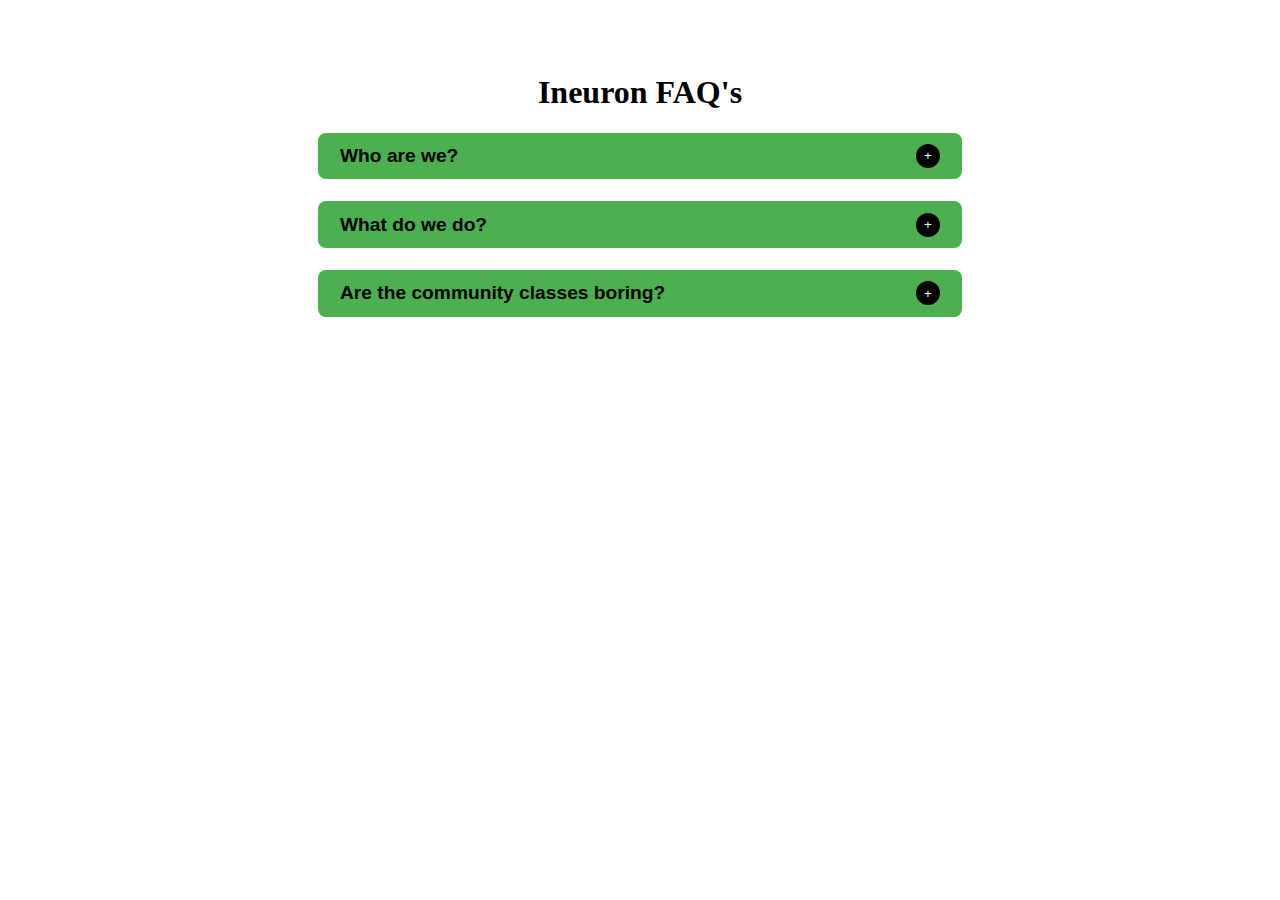
<file: 01Accordion/index.html>
<!DOCTYPE html>
<html lang="en">
  <head>
    <meta charset="UTF-8" />
    <meta http-equiv="X-UA-Compatible" content="IE=edge" />
    <meta name="viewport" content="width=device-width, initial-scale=1.0" />
    <title>Accordion</title>
    <link rel="stylesheet" href="index.css" />
  </head>
  <body>
    <div class="accordian_body">
      <h1>Ineuron FAQ's</h1>
    </div>
    <script id="faq-js" src="faq.js"></script>
  </body>
</html>
</file>
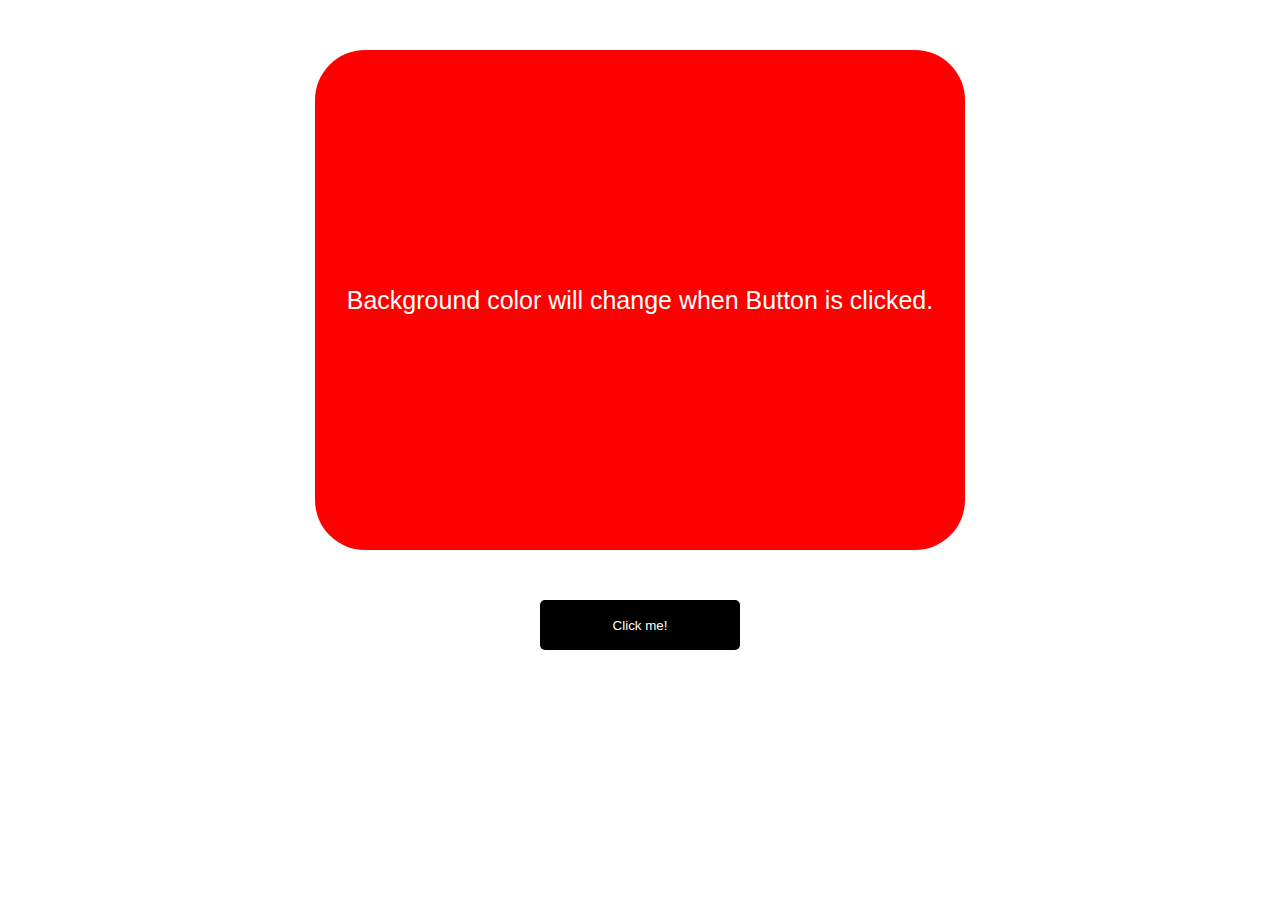
<file: 03ColorChanger/index.html>
<!DOCTYPE html>
<html lang="en">
<head>
    <meta charset="UTF-8">
    <meta name="viewport" content="width=device-width, initial-scale=1.0">
    <meta http-equiv="X-UA-Compatible" content="ie=edge">
    <link rel="stylesheet" href="style.css">
    <title>JavaScript Color Changing App</title>
</head>
<body>
    <div id="canvas">
        Background color will change when Button is clicked.
    </div>
    
    <button id="button">Click me!</button>
    
    

    <script src="app.js"></script>
</body>
</html>
</file>
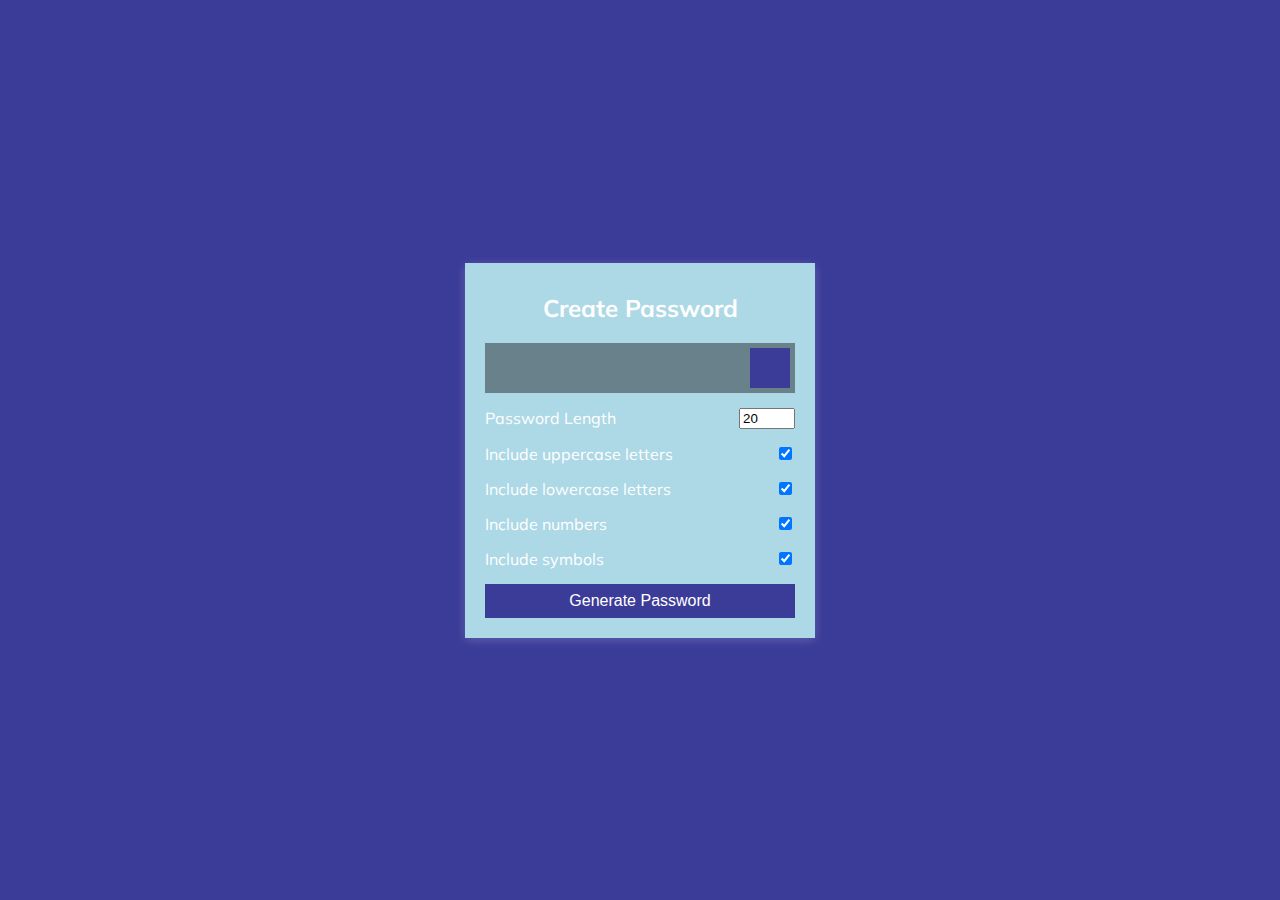
<file: 04PasswordGenerator/index.html>
<!DOCTYPE html>
<html lang="en">
  <head>
    <meta charset="UTF-8" />
    <meta name="viewport" content="width=device-width, initial-scale=1.0" />
    <link
      rel="stylesheet"
      href="https://cdnjs.cloudflare.com/ajax/libs/font-awesome/5.14.0/css/all.min.css"
      integrity="sha512-1PKOgIY59xJ8Co8+NE6FZ+LOAZKjy+KY8iq0G4B3CyeY6wYHN3yt9PW0XpSriVlkMXe40PTKnXrLnZ9+fkDaog=="
      crossorigin="anonymous"
    />
    <link rel="stylesheet" href="./style.css" />
    <title>Password Generator</title>
  </head>
  <body>
    <div class="container">
      <h2>Create Password</h2>
      <div class="result-container">
        <span id="result"></span>
        <button class="btn" id="clipboard">
          <i class="far fa-clipboard"></i>
        </button>
      </div>
      <div class="settings">
        <div class="setting">
          <label>Password Length</label>
          <input type="number" id="length" min="8" max="20" value="20" />
        </div>
        <div class="setting">
          <label>Include uppercase letters</label>
          <input type="checkbox" id="uppercase" checked />
        </div>
        <div class="setting">
          <label>Include lowercase letters</label>
          <input type="checkbox" id="lowercase" checked />
        </div>
        <div class="setting">
          <label>Include numbers</label>
          <input type="checkbox" id="numbers" checked />
        </div>
        <div class="setting">
          <label>Include symbols</label>
          <input type="checkbox" id="symbols" checked />
        </div>
      </div>

      <button class="btn btn-large" id="generate">Generate Password</button>
    </div>
    <script src="./script.js"></script>
  </body>
</html>
</file>
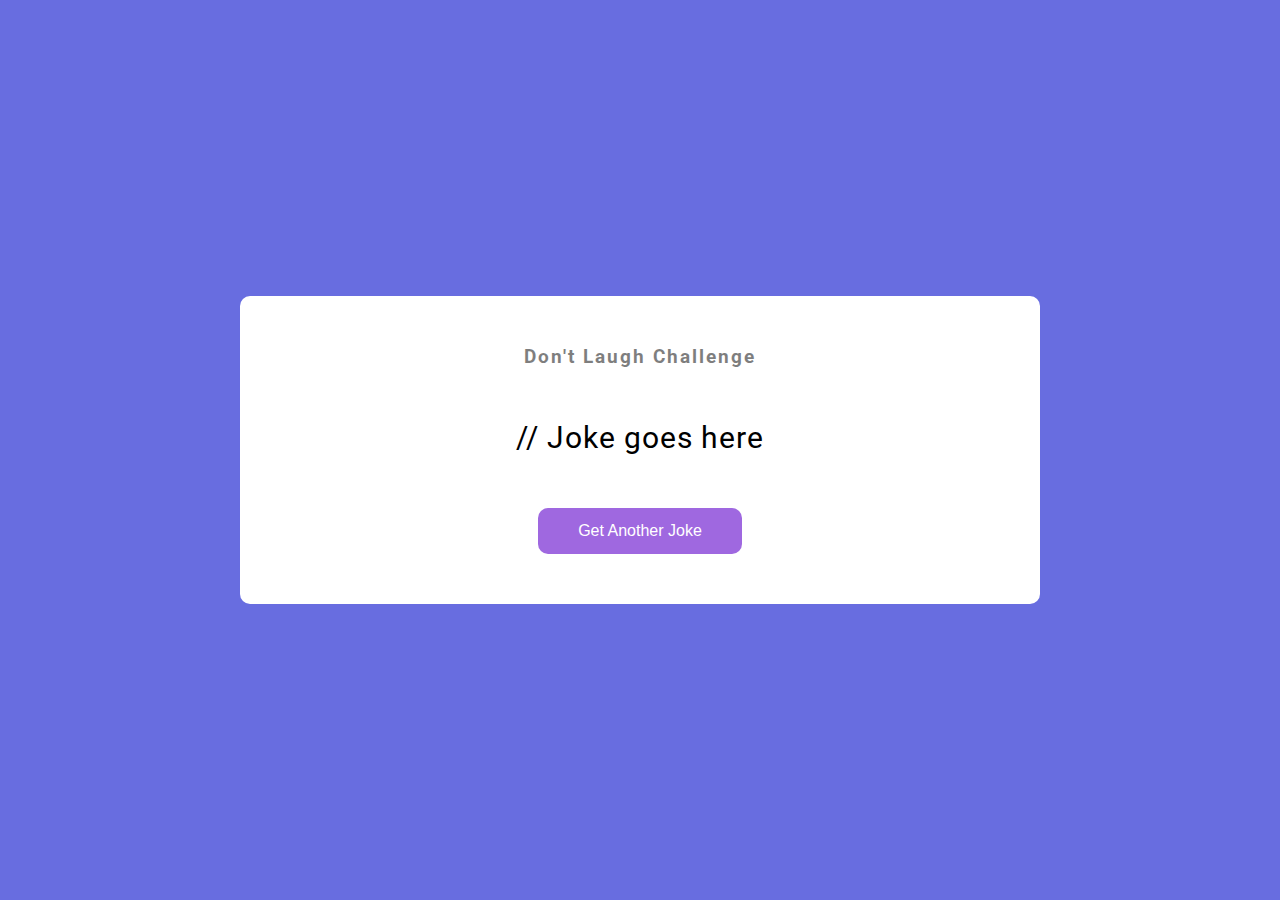
<file: 06JokesGenerator - API/index.html>
<!DOCTYPE html>
<html lang="en">
  <head>
    <meta charset="UTF-8" />
    <meta name="viewport" content="width=device-width, initial-scale=1.0" />
    <link rel="stylesheet" href="style.css" />
    <title>Dad Jokes</title>
  </head>
  <body>
    <div class="container">
      <h3>Don't Laugh Challenge</h3>
      <div id="joke" class="joke">// Joke goes here</div>
      <button id="jokeBtn" class="btn">Get Another Joke</button>
    </div>
    <script src="script.js"></script>
  </body>
</html>
</file>
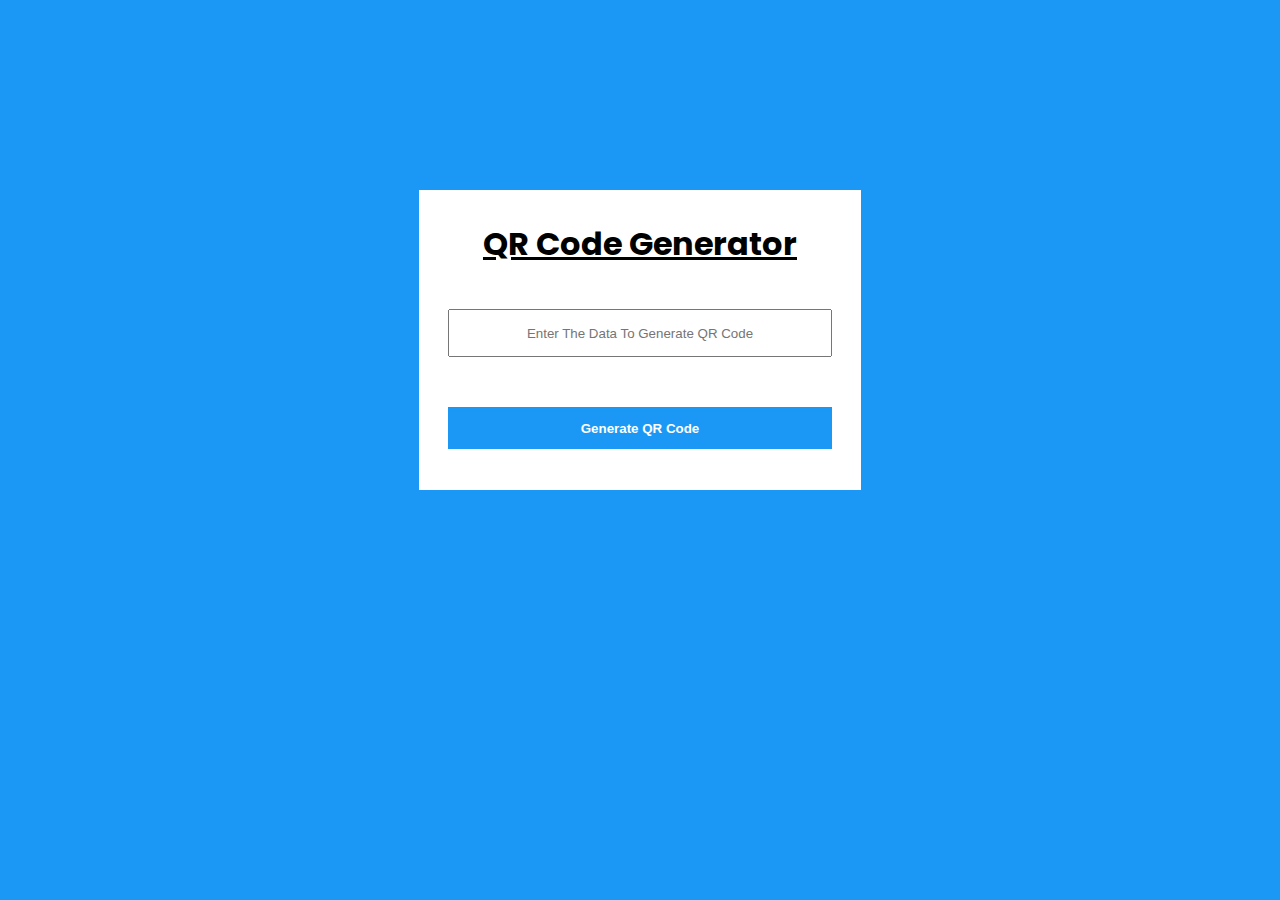
<file: 07QRCodeGenerator - API/index.html>
<!DOCTYPE html>
<html lang="en">
  <head>
    <meta charset="UTF-8" />
    <meta http-equiv="X-UA-Compatible" content="IE=edge" />
    <meta name="viewport" content="width=device-width, initial-scale=1.0" />
    <title>QR Code | Generator</title>
    <link rel="stylesheet" href="style.css" />
  </head>
  <body>
    <div class="main" id="main">
      <h1 class="title"><u> QR Code Generator </u></h1>

      <input
        type="text"
        class="data"
        placeholder="Enter The Data To Generate QR Code"
        id="input"
      />

      <button class="submit" id="submit">Generate QR Code</button>

      <img src="./qrcode.png" alt="QR Code" id="img" />
    </div>
  </body>
  <script src="./App.js"></script>
</html>
</file>
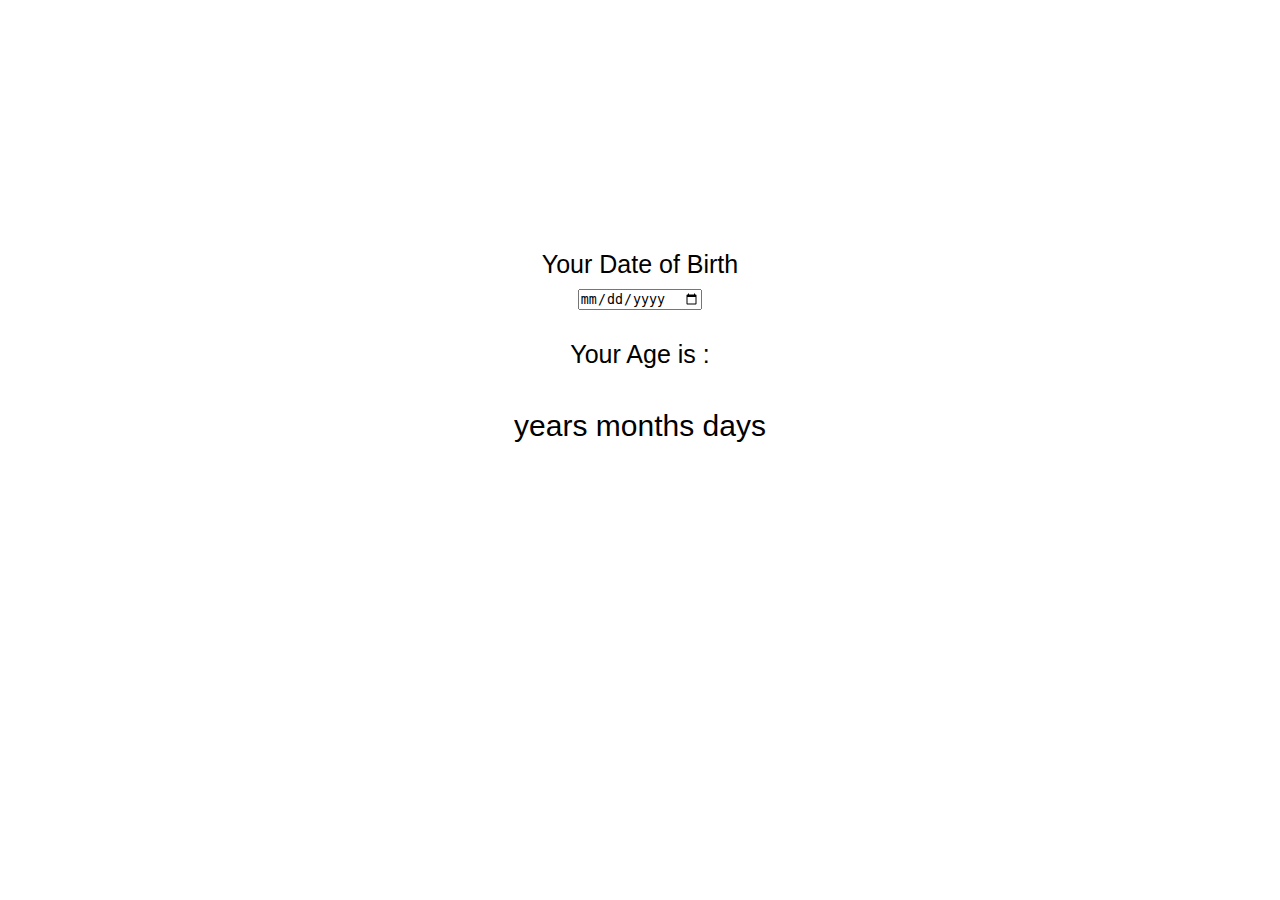
<file: 08Age-Calculator/index.html>
<!DOCTYPE html>
<html lang="en">
<head>
    <meta charset="UTF-8">
    <meta name="viewport" content="width=device-width, initial-scale=1.0">
    <title>Age Calculator</title>
    <link rel="stylesheet" href="./style.css" type="text/css">
</head>
<body>
    <div class="container">
        <label for="dob">Your Date of Birth</label>
        <input type="date" name="dob-name" id="dob" >
        <p class="desc">Your Age is : </p>
        <p class="age">
            <span id="years"></span> years
            <span id="months"></span> months
            <span id="days"></span> days
        </p>
        <p class="error">Welcome Time Traveller</p>
    </div>
    <script src="./app.js" type="text/javascript"></script>
</body>
</html>
</file>
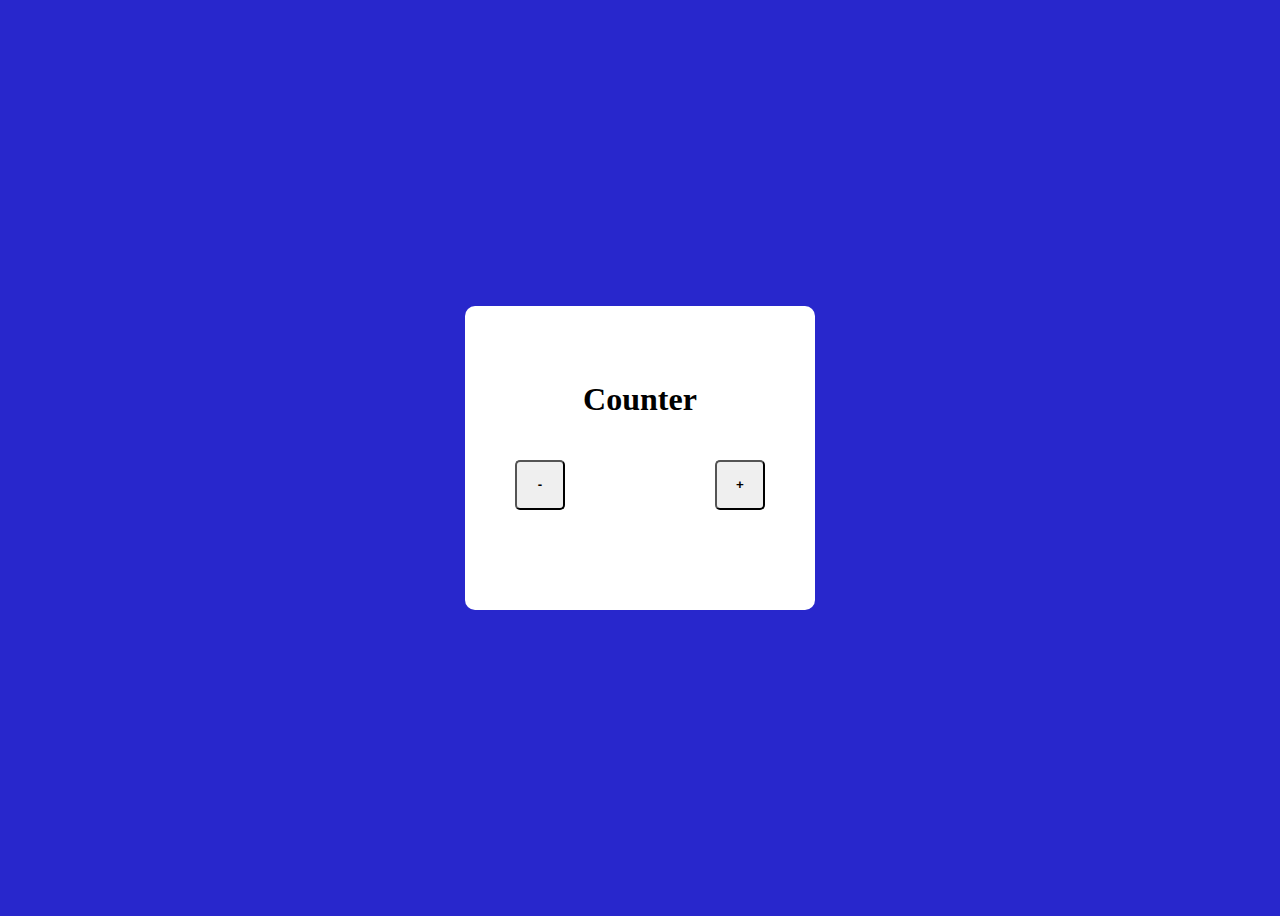
<file: 09BasicCounter/index.html>
<!DOCTYPE html>
<html lang="en">
  <head>
    <meta charset="UTF-8" />
    <meta http-equiv="X-UA-Compatible" content="IE=edge" />
    <meta name="viewport" content="width=device-width, initial-scale=1.0" />
    <title>Basic Counter</title>
    <link rel="stylesheet" href="style.css" />
  </head>
  <body>
    <div class="container">
      <h1>Counter</h1>
      <div class="counter">
        <button onclick="decrease()">-</button>
        <h1 id="number"></h1>
        <button onclick="increase()">+</button>
      </div>
      <p id="error">Error</p>
    </div>
  </body>

  <script>
    //write code here
    let countOut = document.querySelector("#number");
    let count = 0;
    function increase() {
      count++;
      countOut.innerText = count;
    }
    function decrease() {
      count--;
      countOut.innerText = count;
    }
  </script>
</html>
</file>
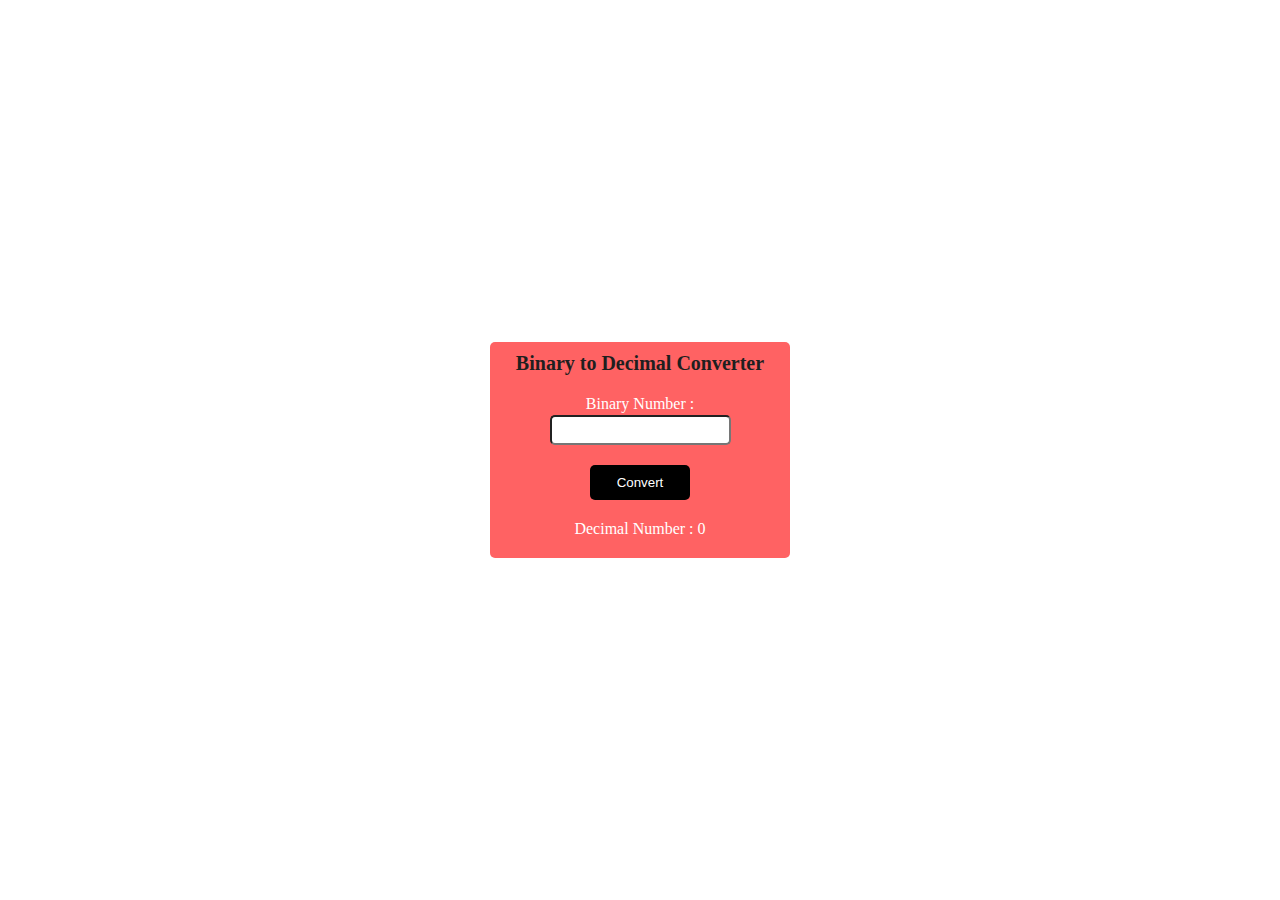
<file: 10Binary2Decimal/index.html>
<!DOCTYPE html>
<html lang="en">
  <head>
    <meta charset="UTF-8" />
    <meta name="viewport" content="width=device-width, initial-scale=1.0" />
    <title>Binary to decimal converter</title>
    <link rel="stylesheet" href="./style.css" type="text/css" />
  </head>
  <body>
    <form class="container">
      <h1 class="title">Binary to Decimal Converter</h1>
      <div class="row">
        <label for="binary">Binary Number : </label>
        <input name="binary" id="binary" type="number" />
      </div>
      <div class="row">
        <input class="btn" type="submit" value="Convert" />
      </div>
      <div class="row">
        <p class="result">Decimal Number : 0</p>
      </div>
    </form>
    <script src="./app.js" type="text/javascript"></script>
  </body>
</html>
</file>
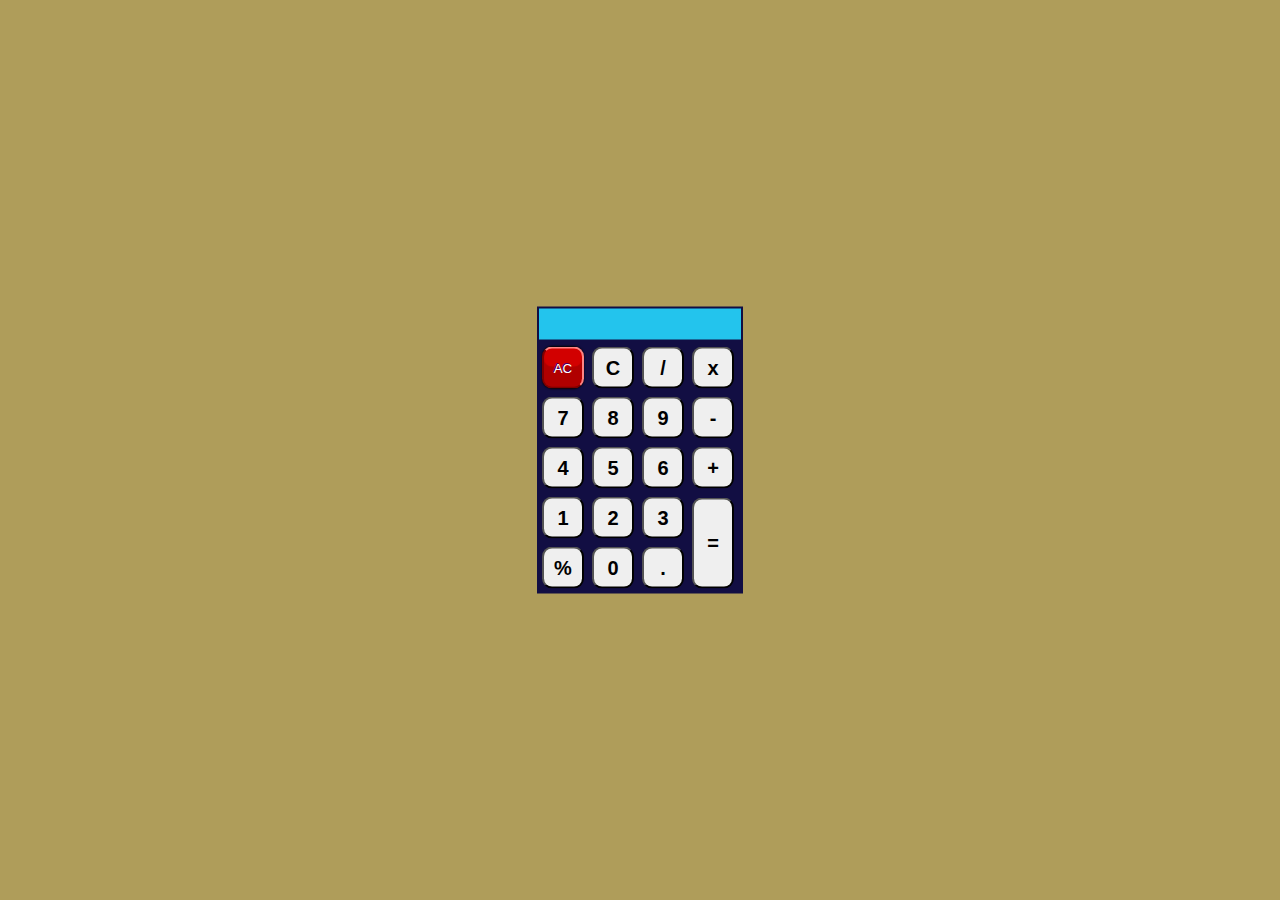
<file: 11Calculator/index.html>
<!DOCTYPE html>
<html lang="en">
  <head>
    <meta charset="UTF-8" />
    <meta name="viewport" content="width=device-width, initial-scale=1.0" />
    <meta http-equiv="X-UA-Compatible" content="ie=edge" />
    <title>Calculator</title>
    <link rel="stylesheet" href="./style.css" />
    <script src="./script.js"></script>
  </head>
  <body>
    <div class="container">
      <form name="form">
        <input class="textview" name="textview" readonly />
      </form>
      <table>
        <tr>
          <td>
            <input
              class="allclearButton"
              type="button"
              value="AC"
              onclick="clean()"
            />
          </td>
          <td>
            <input class="button" type="button" value="C" onclick="back()" />
          </td>
          <td>
            <input
              class="button"
              type="button"
              value="/"
              onclick="insert('/')"
            />
          </td>
          <td>
            <input
              class="button"
              type="button"
              value="x"
              onclick="insert('*')"
            />
          </td>
        </tr>
        <tr>
          <td>
            <input class="button" type="button" value="7" onclick="insert(7)" />
          </td>
          <td>
            <input class="button" type="button" value="8" onclick="insert(8)" />
          </td>
          <td>
            <input class="button" type="button" value="9" onclick="insert(9)" />
          </td>
          <td>
            <input
              class="button"
              type="button"
              value="-"
              onclick="insert('-')"
            />
          </td>
        </tr>
        <tr>
          <td>
            <input class="button" type="button" value="4" onclick="insert(4)" />
          </td>
          <td>
            <input class="button" type="button" value="5" onclick="insert(5)" />
          </td>
          <td>
            <input class="button" type="button" value="6" onclick="insert(6)" />
          </td>
          <td>
            <input
              class="button"
              type="button"
              value="+"
              onclick="insert('+')"
            />
          </td>
        </tr>
        <tr>
          <td>
            <input class="button" type="button" value="1" onclick="insert(1)" />
          </td>
          <td>
            <input class="button" type="button" value="2" onclick="insert(2)" />
          </td>
          <td>
            <input class="button" type="button" value="3" onclick="insert(3)" />
          </td>
          <td rowspan="2">
            <input
              class="equalButton"
              type="button"
              value="="
              onclick="equals()"
            />
          </td>
        </tr>
        <tr>
          <td>
            <input
              class="button"
              type="button"
              value="%"
              onclick="insert('%')"
            />
          </td>
          <td>
            <input
              class="button"
              type="button"
              value="0"
              onclick="insert('0')"
            />
          </td>
          <td>
            <input
              class="button"
              type="button"
              value="."
              onclick="insert('.')"
            />
          </td>
        </tr>
      </table>
    </div>
  </body>
</html>
</file>
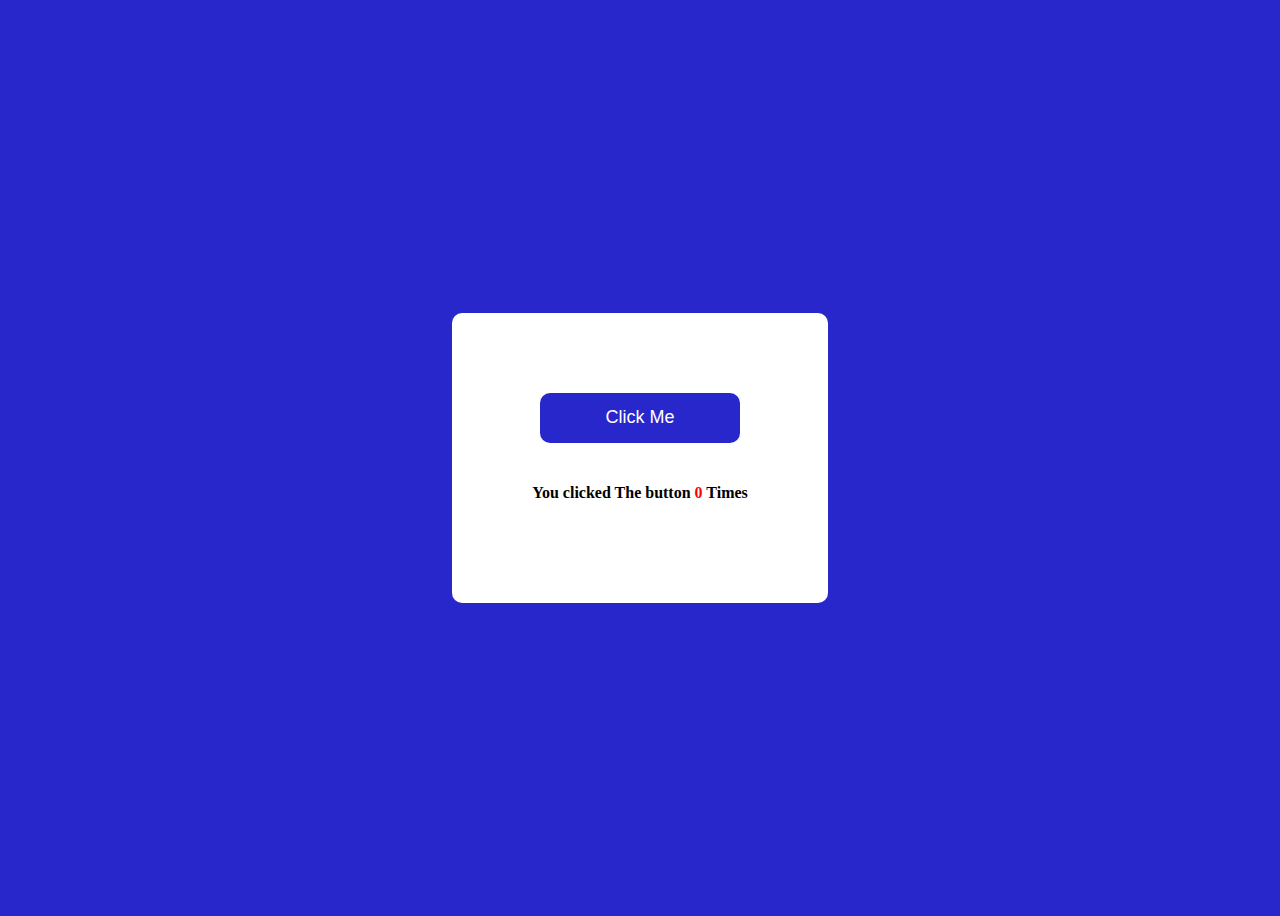
<file: 12ClickTheButton/index.html>
<!DOCTYPE html>
<html lang="en">
  <head>
    <meta charset="UTF-8" />
    <meta http-equiv="X-UA-Compatible" content="IE=edge" />
    <meta name="viewport" content="width=device-width, initial-scale=1.0" />
    <title>Click The Button</title>
    <link rel="stylesheet" href="style.css" />
  </head>
  <body>
    <div class="container">
      <button onclick="increase()">Click Me</button>
      <h4>You clicked The button <span id="counter">0</span> Times</h4>
    </div>
  </body>
  <script>
    let count = document.getElementById("counter");
    count.innerText = 0;
    currentCount = 0;
    function increase() {
      currentCount++;
      count.innerText = currentCount;
    }
  </script>
</html>
</file>
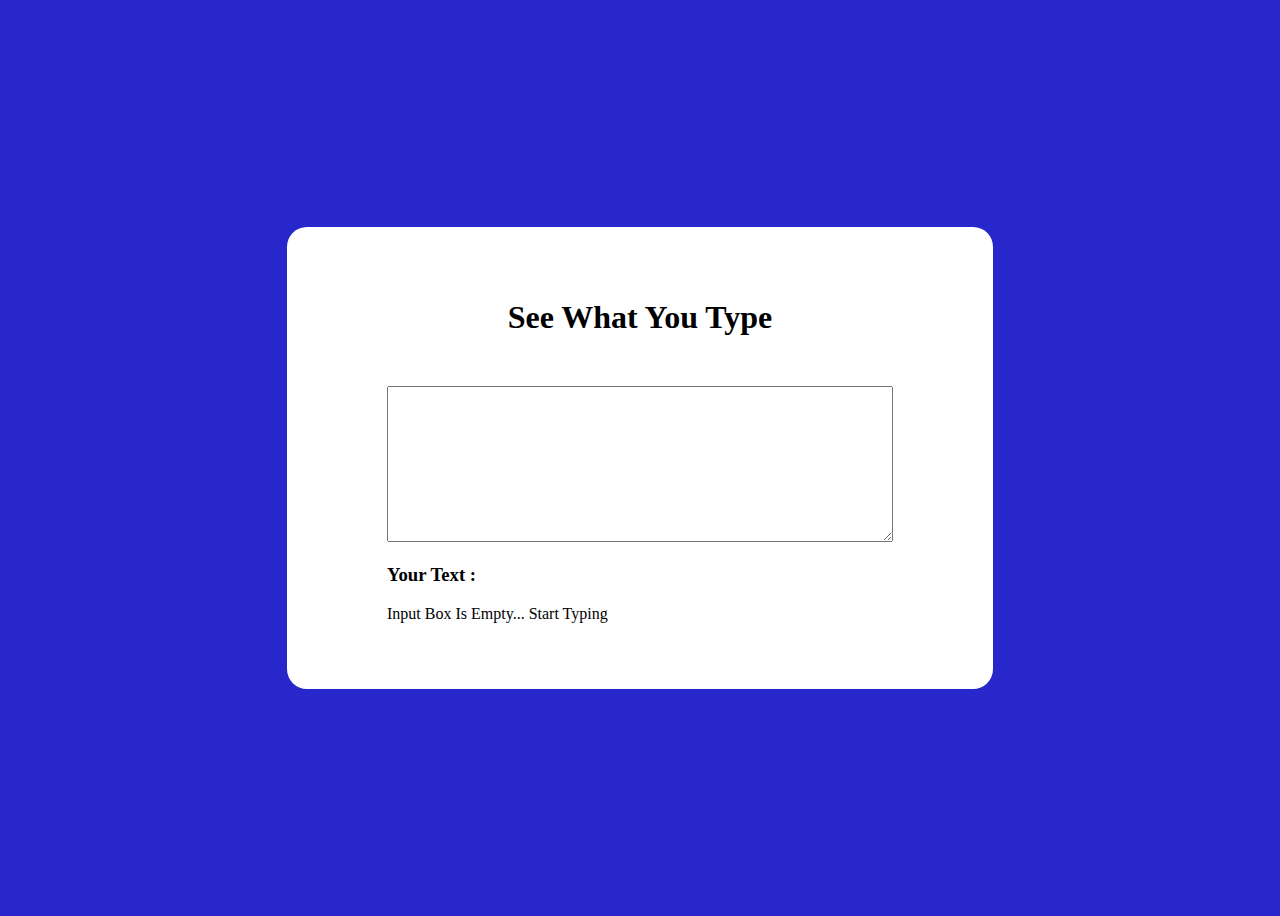
<file: 13SeeWhatYouType/index.html>
<!DOCTYPE html>
<html lang="en">
  <head>
    <meta charset="UTF-8" />
    <meta http-equiv="X-UA-Compatible" content="IE=edge" />
    <meta name="viewport" content="width=device-width, initial-scale=1.0" />
    <title>See What You Type</title>
    <link rel="stylesheet" href="style.css" />
  </head>
  <body>
    <div class="container">
      <h1>See What You Type</h1>
      <textarea id="input" cols="30" rows="10" oninput="update()"></textarea>
      <h3>Your Text :</h3>
      <p id="output">Input Box Is Empty... Start Typing</p>
    </div>
  </body>
  <script>
    let textIn = document.getElementById("input");
    let textOut = document.getElementById("output");

    function update() {
      textOut.innerText = textIn.value;
    }
  </script>
</html>
</file>
<file: 01Accordion/index.css>
.accordian_body {
  max-width: 600px;
  margin: 0em auto;
  display: flex;
  flex-direction: column;
  justify-content: center;
  align-items: center;
  padding: 2.8em 0em;
}

.faq {
  width: 100%;
  background-color: #4caf50;
  border-radius: 8px;
  margin: 0em 0em 1.4em;
  padding: 0.7em 1.4em;
}

.faq .faq_header {
  display: flex;
  justify-content: space-between;
  align-items: center;
}

.faq h3 {
  font-size: 1.2em;
  font-weight: bold;
  font-family: "Gill Sans", "Gill Sans MT", Calibri, "Trebuchet MS", sans-serif;
  margin: 0em;
  padding: 0em;
}

.faq p {
  font-size: 1em;
  font-family: "Gill Sans", "Gill Sans MT", Calibri, "Trebuchet MS", sans-serif;
  margin: 1em 0em 0em;
  padding: 0em;
}

.faq .show_btn {
  width: 24px;
  height: 24px;
  background-color: black;
  outline: none;
  box-shadow: none;
  border: none;
  color: white;
  margin: 0em;
  border-radius: 120px;
  cursor: pointer;
}

.hidden {
  display: none;
}
</file>
<file: 03ColorChanger/style.css>
#canvas{
    background-color: red;
    color: white;
    font-family: 'Trebuchet MS', 'Lucida Sans Unicode', 'Lucida Grande', 'Lucida Sans', Arial, sans-serif;
    font-size: 25px;
    width: 650px;
    height: 500px;
    margin: 50px auto 50px;
    text-align: center;
    display: flex;
    justify-content: center;
    align-items: center;
    border-radius: 50px;
}

#button{
    text-align: center;
    width: 200px;
    height: 50px;
    margin: 50px auto 50px;
    color: white;
    font-family: 'Trebuchet MS', 'Lucida Sans Unicode', 'Lucida Grande', 'Lucida Sans', Arial, sans-serif;
    background: black;
    border-radius: 5px;
    border-style: none;
    display: block;
}
</file>
<file: 04PasswordGenerator/style.css>
@import url("https://fonts.googleapis.com/css?family=Muli&display=swap");

* {
  box-sizing: border-box;
}

body {
  background-color: #3b3b98;
  color: #fff;
  font-family: "Muli", sans-serif;
  display: flex;
  flex-direction: column;
  align-items: center;
  justify-content: center;
  height: 100vh;
  overflow: hidden;
  padding: 10px;
  margin: 0;
}

h2 {
  margin: 10px 0 20px;
  text-align: center;
}

.container {
  box-shadow: 0px 2px 10px rgba(255, 255, 255, 0.2);
  background-color: #add8e6;
  padding: 20px;
  width: 350px;
  max-width: 100%;
}

.result-container {
  background-color: rgba(0, 0, 0, 0.4);
  display: flex;
  justify-content: flex-start;
  align-items: center;
  position: relative;
  font-size: 18px;
  letter-spacing: 1px;
  padding: 12px 10px;
  height: 50px;
  width: 100%;
}

.result-container #result {
  word-wrap: break-word;
  max-width: calc(100% - 40px);
  overflow-y: scroll;
  height: 100%;
}

#result::-webkit-scrollbar {
  width: 1rem;
}

.result-container .btn {
  position: absolute;
  top: 5px;
  right: 5px;
  width: 40px;
  height: 40px;
  font-size: 20px;
}

.btn {
  border: none;
  background-color: #3b3b98;
  color: #fff;
  font-size: 16px;
  padding: 8px 12px;
  cursor: pointer;
}

.btn-large {
  display: block;
  width: 100%;
}

.setting {
  display: flex;
  justify-content: space-between;
  align-items: center;
  margin: 15px 0;
}
</file>
<file: 06JokesGenerator - API/style.css>
@import url('https://fonts.googleapis.com/css2?family=Roboto:wght@400;700&display=swap');

* {
  box-sizing: border-box;
}

body {
  background-color: #686de0;
  font-family: 'Roboto', sans-serif;
  display: flex;
  flex-direction: column;
  align-items: center;
  justify-content: center;
  height: 100vh;
  overflow: hidden;
  margin: 0;
  padding: 20px;
}

.container {
  background-color: #fff;
  border-radius: 10px;
  padding: 50px 20px;
  text-align: center;
  max-width: 100%;
  width: 800px;
}

h3 {
  margin: 0;
  opacity: 0.5;
  letter-spacing: 2px;
}

.joke {
  font-size: 30px;
  letter-spacing: 1px;
  line-height: 40px;
  margin: 50px auto;
  max-width: 600px;
}

.btn {
  background-color: #9f68e0;
  color: #fff;
  border: 0;
  border-radius: 10px;
  padding: 14px 40px;
  font-size: 16px;
  cursor: pointer;
}

.btn:active {
  transform: scale(0.98);
}
</file>
<file: 07QRCodeGenerator - API/style.css>
@import url('https://fonts.googleapis.com/css2?family=Poppins:wght@200&display=swap');

body{
    background-color: #1B98F5;
    font-family: 'Poppins', sans-serif;
    text-align: center;
}

.main{
    background-color: #fff;
    width: 35%;
    height: 300px; /* 500px */
    margin: auto;
    margin-top: 15%;
}
.title{
    text-align: center;
    padding-top: 30px;
}

.data{
    width: 85%;
    margin-top: 20px;
    height: 14%;
    text-align: center;
}

.submit{
    width: 87%;
    margin-top: 50px;
    height: 14%;
    text-align: center;
    border: none;
    background-color: #1b98f5;
    color: #fff;
    font-weight: bold;

}
img{
    margin-top: 40px;
    margin-left: 35%;
    display: none;
}
</file>
<file: 08Age-Calculator/style.css>
* {
    margin: 0;
    padding: 0;
    box-sizing: border-box;
}
html,
body {
    font-size: 10px;
    font-family: 'lato', Arial, Helvetica, sans-serif;
}
body {
    min-height: 100vh;
    display: flex;
    justify-content: center;
    align-items: center;
}
.container {
    display: flex;
    flex-direction: column;
    text-align: center;
    height: 400px;
    min-width: 300px;
    align-items: center;
}
.container label {
    font-size: 25px;
    margin-bottom: 1rem;
}
.container #dob {
    margin-bottom: 30px;
}
.container .desc {
    font-size: 25px;
    margin-bottom: 4rem;
}
.container .age {
    font-size: 30px;
}
.container .age > span {
    font-weight: bold;
}
.error {
    display: none;
    font-size: 40px;
}
</file>
<file: 09BasicCounter/style.css>
body{
    background-color: #2827CC;
    display: flex;
    align-items: center;
    justify-content: center;
    height: 100vh;
}

.container{
    background-color: #fff;
    width: 250px;
    padding: 50px;
    display: flex;
    flex-direction: column;
    justify-content: center;
    border-radius: 10px;
}
h1{
    text-align: center;
    margin-top: 25px;
}

.counter{
    display: flex;
    justify-content: space-between;    
    padding-bottom: 50px;
}

button{
    width: 50px;
    height: 50px;
    margin-top: 20px;
    border-width: 2px;
    border-radius: 5px;
    font-weight: bolder;
}

p{
    text-align: center;
    color: red;
    display: none;
}
</file>
<file: 10Binary2Decimal/style.css>
* {
    margin: 0;
    padding: 0;
    box-sizing: border-box;
}
body {
    font-family: Roboto, 'sans-serif';
    font-size: 16px;
    min-height: 100vh;
    display: flex;
    justify-content: center;
    align-items: center;
}
.container {
    background-color: #FF6263;
    border-radius: 5px;
    max-height: 400px;
    max-width: 300px;
    padding: 10px;
    display: flex;
    flex-direction: column;
    justify-content: center;
    align-items: center;
}
.title {
    font-size: 20px;
    color: #1f1f1f;
    margin-bottom: 10px;
}
#binary {
    height: 15px;
    border-radius: 5px;
    margin-top: 2px;
    height: 30px;
    outline: none;
}
.row {
    margin: 10px;
    text-align: center;
}
.btn {
    width: 100px;
    height: 35px;
    border-radius: 5px;
    background: black;
    color: white;
    border: none;
    cursor: pointer;
}
.result{
    color: white;
}
label{
    color: white
}
</file>
<file: 11Calculator/style.css>
body {
  background-color: #af9d5a;
}

.textview {
  display: inline-block;
  margin: 2px;
  width: 198px;
  height: 29px;
  font-size: 20px;
  font-weight: bold;
  background-color: #23c4ed;
  border: none;
}

.equalButton {
  cursor: pointer;
  display: inline-block;
  margin: 2px;
  width: 42px;
  height: 91px;
  outline: none;
  font-size: 20px;
  font-weight: bold;
  border-radius: 10px;
}

.button {
  cursor: pointer;
  display: inline-block;
  margin: 2px;
  width: 42px;
  height: 42px;
  font-size: 20px;
  font-weight: bold;
  border-radius: 10px;
  outline: none;
}

.button:active,
.allclearButton:active,
.equalButton:active {
  background-color: #3e8e41;
  box-shadow: 0 3px #666;
  transform: translateY(4px);
}

.button:hover,
.equalButton:hover {
  background-color: #1fcc4a;
  border-top: 2px solid #383cc1;
  border-right: 2px solid #383cc1;
  border-bottom: 2px solid #ae5700;
  border-left: 2px solid #ae5700;
}

.allclearButton {
  border-radius: 10px;
  color: #fff;
  margin: 2px;
  width: 42px;
  height: 42px;
  text-shadow: -1px -1px 0px #44006f;
  background-color: #d20000;
  border-top: 2px solid #ff8484;
  border-right: 2px solid #ff8484;
  border-bottom: 2px solid #800000;
  border-left: 2px solid #800000;
  box-shadow: 0px 0px 2px #030303, inset 0px -20px 1px #b00000;
  outline: none;
}

.container {
  background: #120e43;
  background-size: cover;
  position: absolute;
  top: 50%;
  left: 50%;
  transform: translateX(-50%) translateY(-50%);
}
</file>
<file: 12ClickTheButton/style.css>
body {
  background-color: #2827cc;
  display: flex;
  justify-content: center;
  height: 100vh;
  align-items: center;
}

.container {
  background-color: #fff;
  padding: 80px;
  text-align: center;
  border-radius: 10px;
}

button {
  margin-bottom: 20px;
  width: 200px;
  height: 50px;
  border-radius: 10px;
  background-color: #2827cc;
  color: #fff;
  border-color: transparent;
  font-size: large;
  box-shadow: 0;
}

button:active {
  transform: translateY(5px);
}

span{
    color: red;
}
</file>
<file: 13SeeWhatYouType/style.css>
body {
  background-color: #2827cc;
  display: flex;
  justify-content: center;
  height: 100vh;
  align-items: center;
}

.container {
  background-color: #fff;
  padding: 50px 100px 50px 100px;
  border-radius: 20px;
}

h1 {
  margin-bottom: 50px;
  text-align: center;
}

textarea {
  width: 500px;
}
</file>
